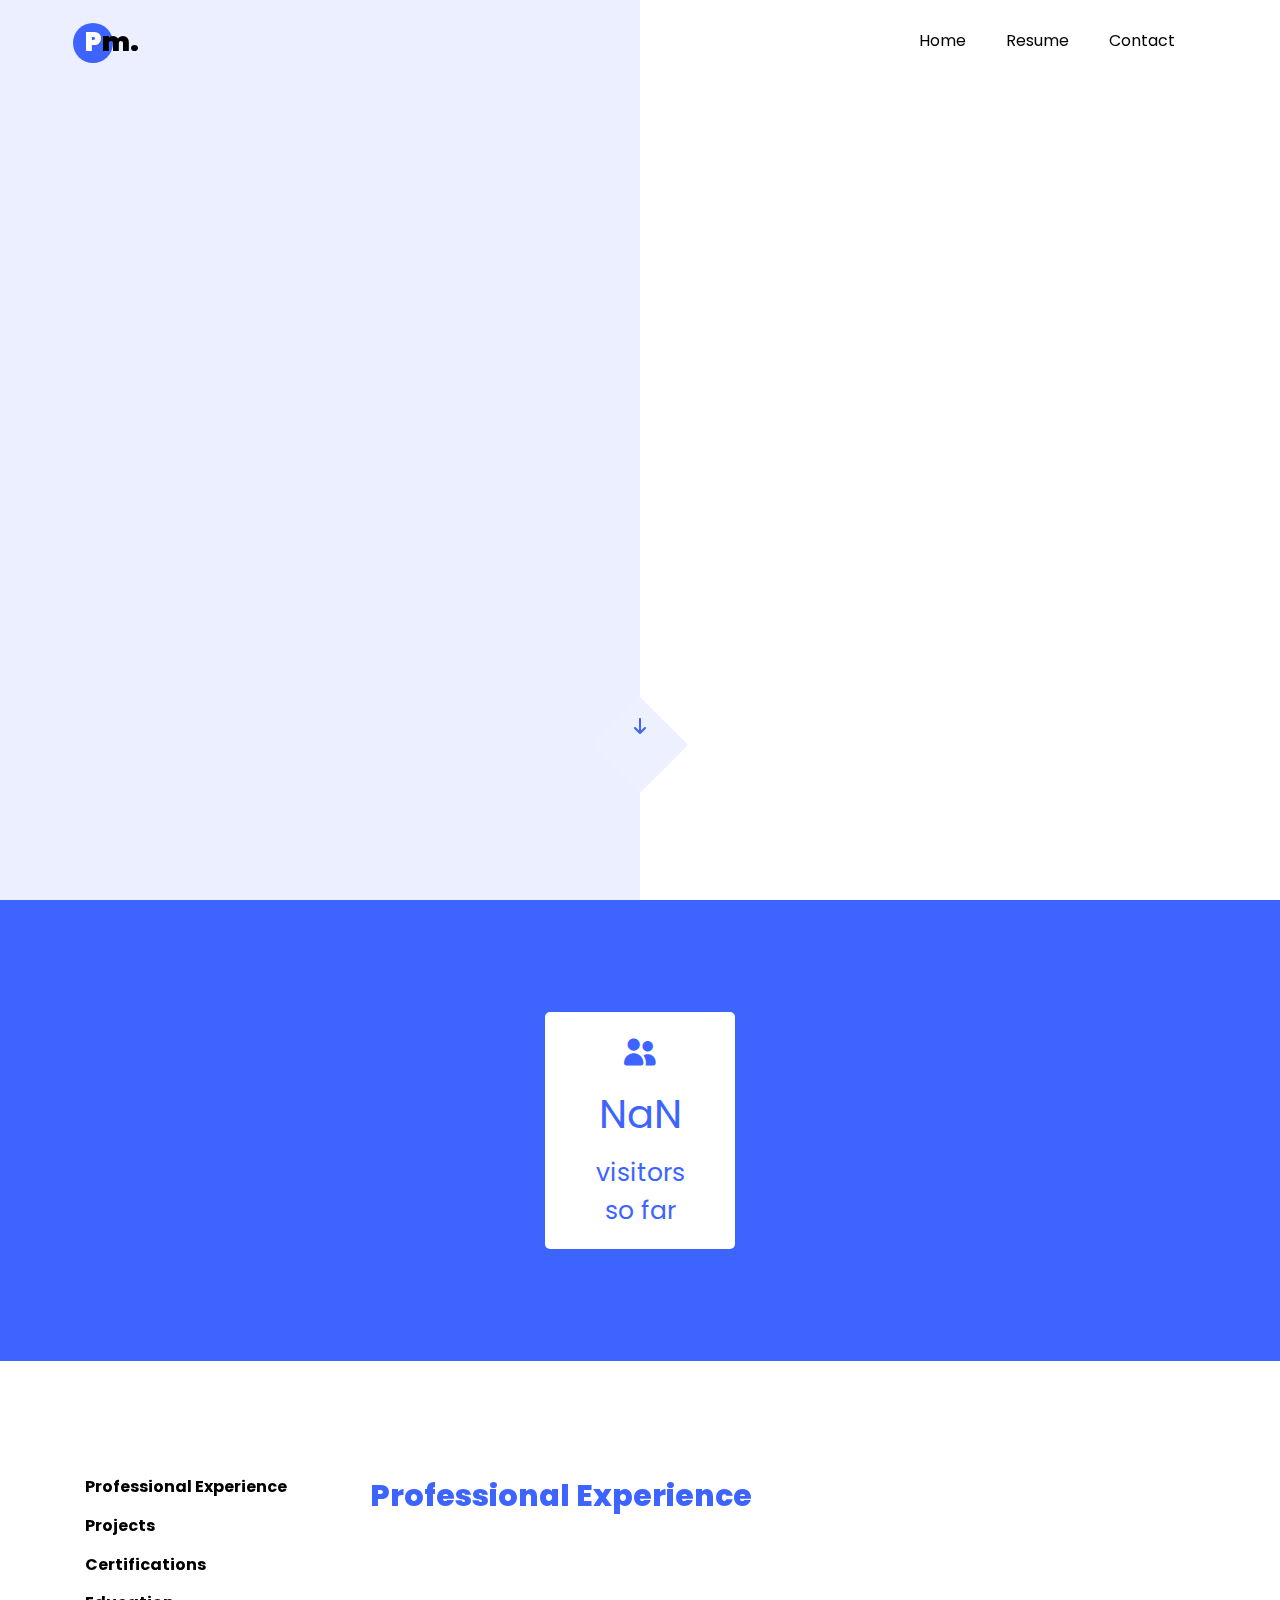
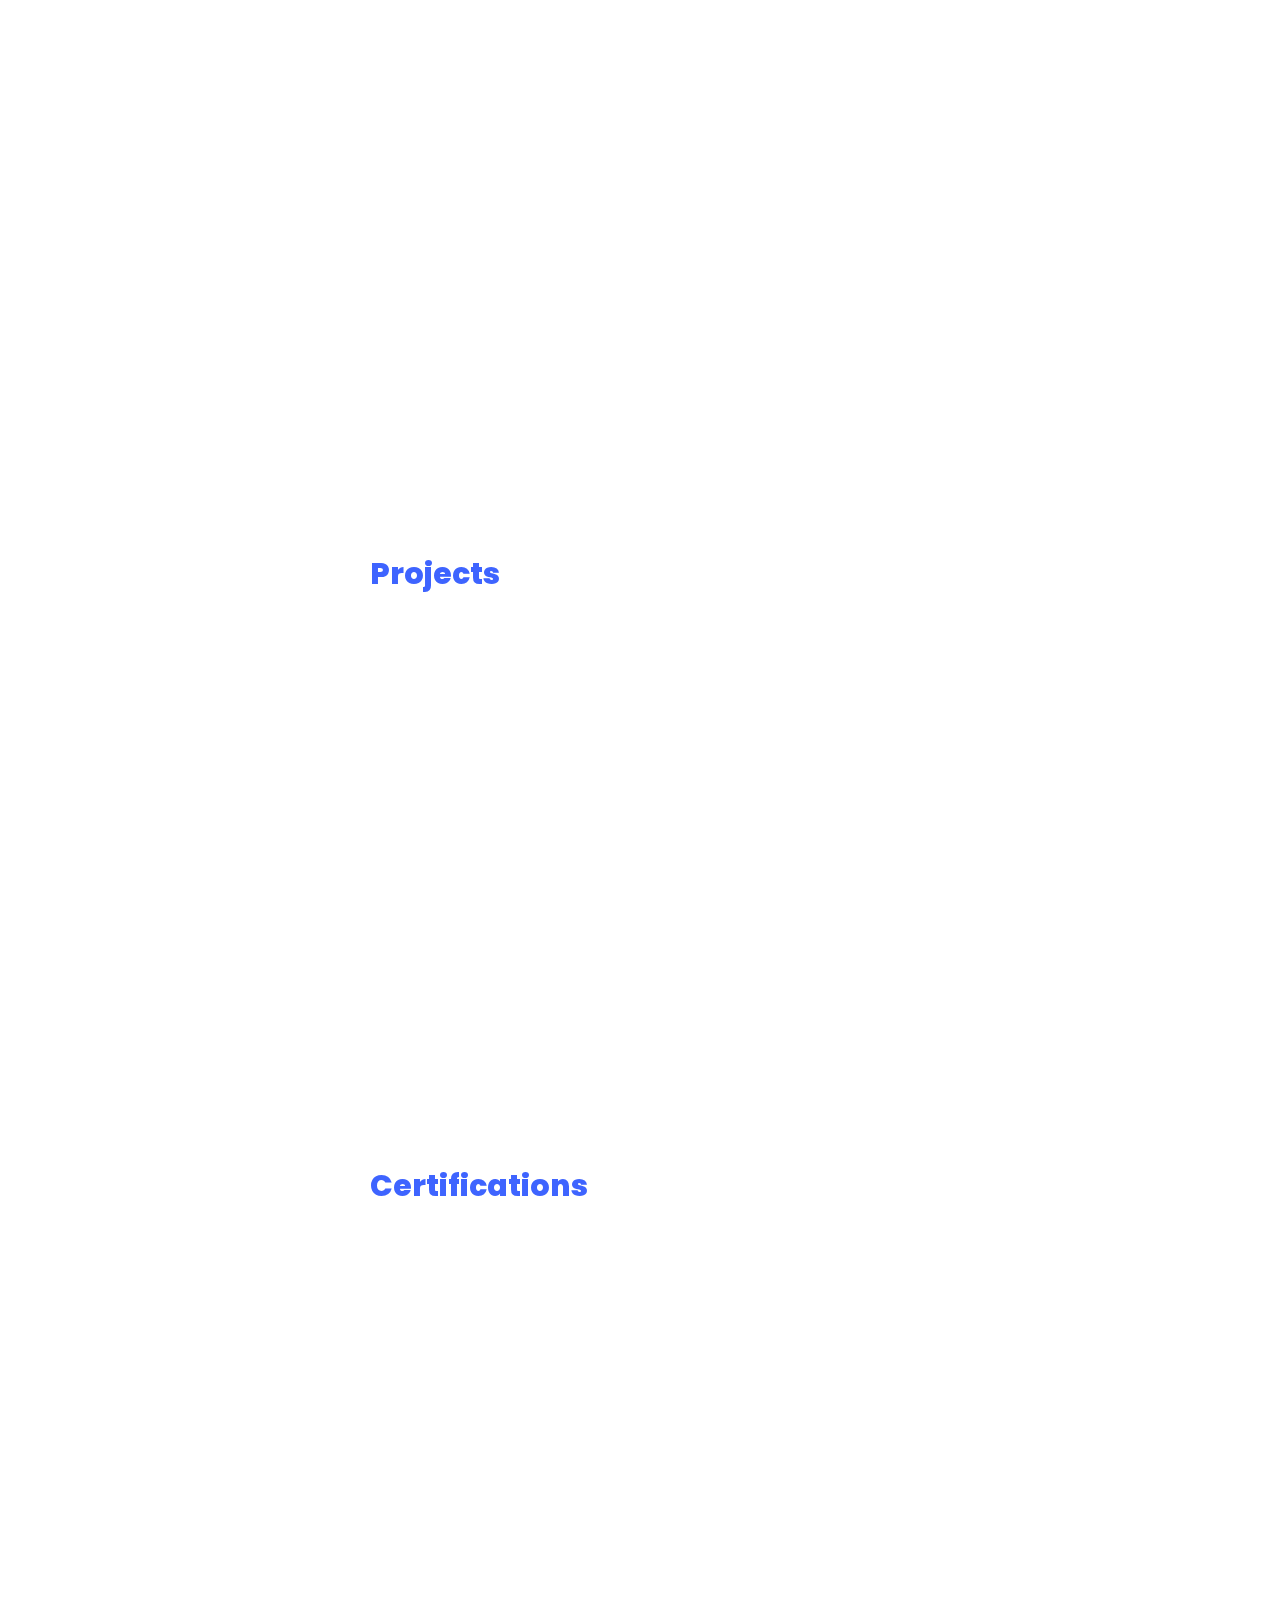
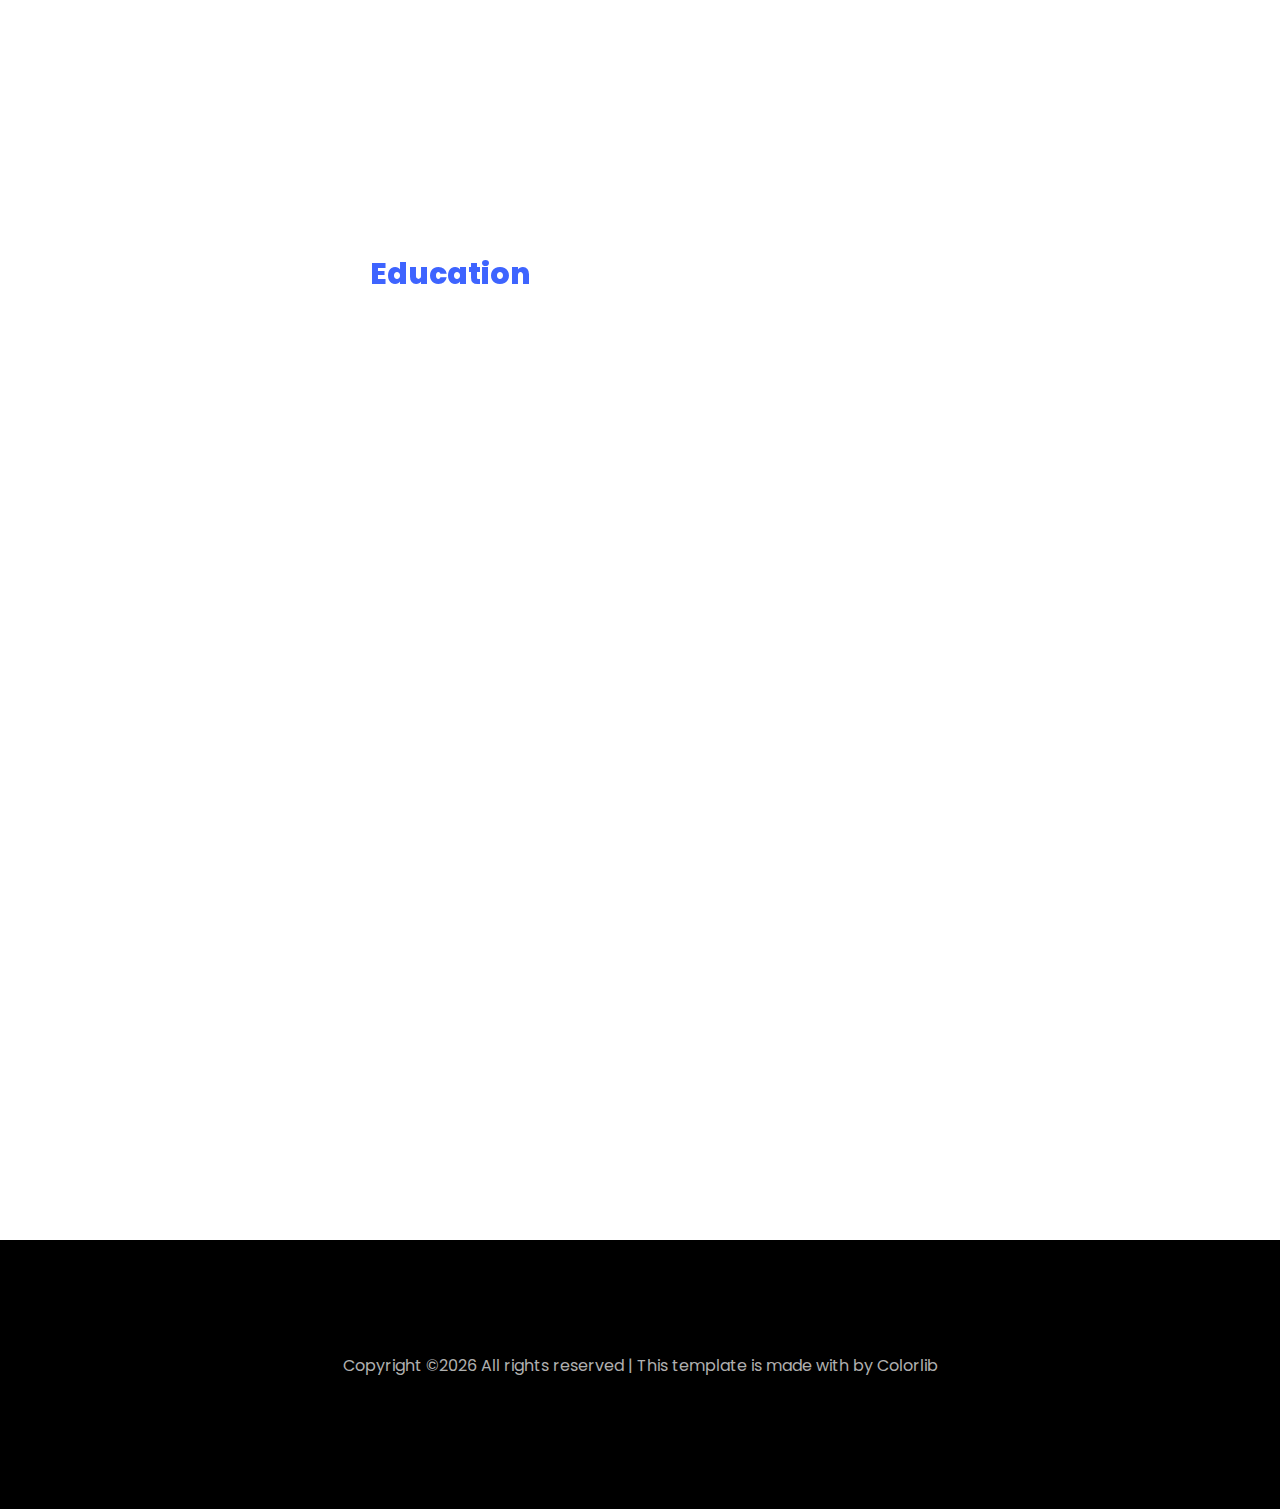
<file: index.html>
<!DOCTYPE html>
<html lang="en">
  <head>
    <title>Pm.</title>
    <meta charset="utf-8">
    <meta name="viewport" content="width=device-width, initial-scale=1, shrink-to-fit=no">
    
    <link href="https://fonts.googleapis.com/css?family=Poppins:100,200,300,400,500,600,700,800,900" rel="stylesheet">

    <link rel="stylesheet" href="css/open-iconic-bootstrap.min.css">
    <link rel="stylesheet" href="css/animate.css">
    
    <link rel="stylesheet" href="css/owl.carousel.min.css">
    <link rel="stylesheet" href="css/owl.theme.default.min.css">
    <link rel="stylesheet" href="css/magnific-popup.css">

    <link rel="stylesheet" href="css/aos.css">

    <link rel="stylesheet" href="css/style.css">
    <link rel="stylesheet" href="css/counter.css">

    <link href="fonts/fontawesome/css/fontawesome.min.css" rel="stylesheet" />
    <link href="fonts/fontawesome/css/regular.min.css" rel="stylesheet" />
    <link href="fonts/fontawesome/css/solid.min.css" rel="stylesheet" />
    <link href="fonts/fontawesome/css/brands.min.css" rel="stylesheet" />

    <link rel="icon" href="images/favicon.webp" type="image/x-icon">

  </head>
  <body data-spy="scroll" data-target=".site-navbar-target" data-offset="300">
	  
	  
    <nav class="navbar navbar-expand-lg navbar-dark ftco_navbar ftco-navbar-light site-navbar-target" id="ftco-navbar">
	    <div class="container">
	      <a class="navbar-brand" href="index.html"><span>P</span>m.</a>
	      <button class="navbar-toggler js-fh5co-nav-toggle fh5co-nav-toggle" type="button" data-toggle="collapse" data-target="#ftco-nav" aria-controls="ftco-nav" aria-expanded="false" aria-label="Toggle navigation">
	        <span class="oi oi-menu"></span> Menu
	      </button>

	      <div class="collapse navbar-collapse" id="ftco-nav">
	        <ul class="navbar-nav nav ml-auto">
	          <li class="nav-item"><a href="#home-section" class="nav-link"><span>Home</span></a></li>
	          <li class="nav-item"><a href="#resume-section" class="nav-link"><span>Resume</span></a></li>
	          <li class="nav-item"><a href="#contact-section" class="nav-link"><span>Contact</span></a></li>
	        </ul>
	      </div>
	    </div>
	  </nav>
	  <section class="hero-wrap js-fullheight">
      <div class="overlay"></div>
      <div class="container">
        <div class="row no-gutters slider-text js-fullheight justify-content-center align-items-center">
          <div class="col-lg-8 col-md-6 ftco-animate d-flex align-items-center">
          	<div class="text text-center">
          		<span class="subheading">Hey! I am</span>
		  				<h1>Pernelle Mensah</h1>
			  				<h2>I'm a 
								  <span
								     class="txt-rotate"
								     data-period="2000"
								     data-rotate='[ "Cybersecurity Researcher.", "Cloud Architect.", "Process Optimizer.", "Tech Problem Solver.", "Traveler." ]'></span>
								</h2>
							</div>
            </div>
          </div>
        </div>
      </div>
      <div class="mouse">
				<a href="#" class="mouse-icon">
					<div class="mouse-wheel"><span class="fa-solid fa-arrow-down"></span></div>
				</a>
			</div>
    </section>

    <section class="ftco-section ftco-counter">
    	<div class="container">
    		<div class="row">
    			<div class="col-sm-5 ">
    			</div>
    			<div class="col-sm-2 counter">
    				<h3><span class="fa-solid fa-user-group"></span></h3>
    				<h2 class="timer count-title count-number" data-to="" data-speed="1500"></h2>
    				<b><h2 class="count-text ">visitors so far</h2></b>
    			</div>
    			<div class="col-sm-5 ">
    			</div>
    		</div>
    	</div>
    </section>

    <section class="ftco-section ftco-no-pb goto-here" id="resume-section">

    	<div class="container">
    		<div class="row">
    			<div class="col-md-3">
				    <nav id="navi">
					    <ul>
					    	<li><a href="#page-1">Professional Experience</a></li>
					    	<li><a href="#page-2">Projects</a></li>
					      <li><a href="#page-3">Certifications</a></li>
					      <li><a href="#page-4">Education</a></li>
					    </ul>
					  </nav>
					</div>

					<div class="col-md-9">

						<div id="page-1" class= "page one">
					  	<h2 class="heading">Professional Experience</h2>
					    <div class="resume-wrap d-flex ftco-animate">
					    	<div class="icon d-flex align-items-center justify-content-center">
					    		<span class="fa-regular fa-building"></span>
					    	</div>
					    	<div class="text pl-3">
		    					<span class="date">2024 – Present</span>
		    					<h2>Cybersecurity consultant and Workflow automation specialist</h2>
		    					<span class="position">Freelance, New York</span>
		    					<p>
		    						<ul>
		    							<li>
		    								Cybersecurity Assessment
		    								<ul>
		    									<li>
		    										Conducted structured security assessments for SMBs in finance, healthcare and non-profit sectors
		    									</li>
		    									<li>
		    										Delivered actionable reports with prioritized improvements for access control, user awareness, and infrastructure hardening
		    									</li>
		    								</ul>
		    							</li>
		    							<li>
		    								Business Workflow Automation
		    								<ul>
		    									<li>
		    										Designed and implemented no-code/low-code workflow automations using Make.com, Zapier, and business-related tools to streamline CRM synchronizations, financial reporting and communication, reducing manual effo rt for clients by 30–50%
		    									</li>
		    								</ul>
		    							</li>
		    						</ul>
		    					</p>
		    				</div>
	    				</div>
	    				<div class="resume-wrap d-flex ftco-animate">
	    					<div class="icon d-flex align-items-center justify-content-center">
					    		<span class="fa-regular fa-building"></span>
					    	</div>
					    	<div class="text pl-3">
		    					<span class="date">2019-2024</span>
		    					<h2>Microservices cybersecurity research engineer</h2>
		    					<span class="position">Nokia Bell Labs, France</span>
		    					<p>
		    						<ul>
		    							<li>
		    								Contributed to a team of 5 researchers, to design a micro-services behavioral analysis solution to decrease detection time of anomalous behaviors and secure telecommunication infrastructures
		    								<ul>
		    									<li>
		    										Conducted technical analysis and identified requirements for 5G and 6G cloud-native platforms
		    									</li>
		    									<li>
		    										Designed and implemented detection metrics to identify micro-services anomalous behaviors
		    									</li>
		    									<li>Refactored existing vulnerability testing platform to adapt to proposed solution and validate results, leveraging existing testing resources and decreasing experimentation time</li>
		    								</ul>
		    							</li>
		    							<li>
		    								Administered and hardened lab testing platform using best practices (Linux)
		    							</li>
		    							<li>
		    								Presented to 15+ internal, academic and international events – Co-authored 4 patents
		    							</li>
		    						</ul>
		    					</p>
		    				</div>
	    				</div>
	    				<div class="resume-wrap d-flex ftco-animate">
	    					<div class="icon d-flex align-items-center justify-content-center">
					    		<span class="fa-regular fa-building"></span>
					    	</div>
					    	<div class="text pl-3">
		    					<span class="date">2015-2019</span>
		    					<h2>Cloud Cybersecurity research engineer / PhD candidate</h2>
		    					<span class="position">Nokia Bell Labs, France</span>
		    					<p>
		    						<ul>
		    							<li>
		    								Completed a Ph.D. thesis addressing risk assessment in Cloud infrastructures using attack graphs
		    								<ul>
		    									<li>
		    										Analyzed and synthesized 150+ security research articles to identify security gaps
		    									</li>
		    									<li>
		    										Designed, implemented and tested risks’ evaluation, prioritization and remediation in dynamic environment
		    									</li>
		    									<li>Integrated cloud vulnerabilities in attack graph modeling, increasing modeling accuracy</li>
		    								</ul>
		    							</li>
		    							<li>
		    								Planned and implemented a large scale reproducible Cloud platform of 1000+ virtual nodes using Puppet, Openstack and Onos controller to validate proposed security algorithms
		    							</li>
		    							<li>
		    								Administered and hardened lab testing platform using best practices (Linux)
		    							</li>
		    							<li>Published and presented results obtained from 4 years of research to 15+ internal, local and international events, including peer-reviewed conferences and workshops</li>
		    						</ul>
		    					</p>
		    					<p><a href="https://inria.hal.science/hal-01399251/">Dynamic Topology Extraction in Cloud Infrastructures</a></p>
		    					<p><a href="https://ieeexplore.ieee.org/abstract/document/8171337/">Connectivity graph reconstruction for networking cloud infrastructures</a></p>
		    					<p><a href="https://inria.hal.science/tel-02416305/">Generation and dynamic update of attack graphs in cloud providers infrastructures</a></p>
		    				</div>
	    				</div>
	    				<div class="resume-wrap d-flex ftco-animate">
	    					<div class="icon d-flex align-items-center justify-content-center">
					    		<span class="fa-regular fa-building"></span>
					    	</div>
					    	<div class="text pl-3">
		    					<span class="date">2015</span>
		    					<h2>Cybersecurity research engineer (internship)</h2>
		    					<span class="position">Nara Institute of Science and Technology (NAIST), Japan</span>
		    					<p>Investigated HTTPS phishing risks across 1,000+ SSL certificates – Developed a browser plugin using machine learning to detect spoofed visual patterns and improve user protection</p>
		    					<p>
		    						<ul>
		    							<li>Extracted and analyzed data from 100+ web servers and 1000+ certificates</li>
		    							<li>Identified security gap due to parameters similarities between legitimate and malicious websites</li>
		    							<li>Designed a machine-learning system based on visual perception parameters to address former gap for legitimate websites exploited by phishing actors</li>
		    							<li>Improved users protection by programming and integrating solution in a browser plugin</li>
		    							<li>Published results obtained to an international workshop: 
		    								<br/>
		    								<a href="https://hal.science/hal-01453228v1/file/mensah_badgers15_authorcr.pdf">AJNA: anti-phishing JS-based visual analysis, to mitigate users’ excessive trust in SSL/TLS</a></li>
		    						</ul>
		    					</p>
		    				</div>
	    				</div>
					  </div>

					  <div id="page-2" class= "page two">
					    <h2 class="heading">Projects</h2>
					    <div class="resume-wrap d-flex ftco-animate">
					    	<div class="icon d-flex align-items-center justify-content-center">
					    		<span class="fa-solid fa-wrench"></span>
					    	</div>
					    	<div class="text pl-3">
		    					<h2>AWS Serverless CI/CD Website (Front end & Back End)</h2>
		    					<p>
		    						<ul>
		    							<li>
		    								Designed and deployed a serverless web application showcasing a live, dynamic résumé using AWS services including S3, CloudFront, Route 53, and Lambda
											</li>
											<li>
												Implemented a CI/CD pipeline using GitHub Actions to automatically test and deploy infrastructure updates defined in Terraform
											</li>
											<li>
												Integrated a DynamoDB backend and API Gateway for visitor count tracking, secured with IAM policies and AWS Cognito
											</li>
											<li>
												Used CloudFormation and Terraform for Infrastructure as Code, ensuring reproducibility and version-controlled deployments
											</li>
											<li>
												Enforced security best practices with HTTPS via AWS Certificate Manager, least-privilege IAM roles, and automated vulnerability scanning.
											</li>
											<li>
												Added a custom domain and CDN caching with CloudFront for global availability and performance optimization
											</li>
		    						</ul>
		    					</p>
	    					</div>
	    				</div>
					  </div>

					  <div id="page-3" class= "page three">
					    <h2 class="heading">Certifications</h2>
					    <div class="resume-wrap d-flex ftco-animate">
	    					<div class="icon d-flex align-items-center justify-content-center">
					    		<span class="fa-regular fa-file"></span>
					    	</div>
					    	<div class="text pl-3">
		    					<h2>Cloud Solutions Architect Certificate</h2>
		    					<span class="position">AWS</span>
		    					<p><a href="https://www.credly.com/badges/2dbbcf25-b1a3-4e18-b164-69892867ad91/public_url">See online.</a></p>
		    				</div>
	    				</div>
	    				<div class="resume-wrap d-flex ftco-animate">
	    					<div class="icon d-flex align-items-center justify-content-center">
					    		<span class="fa-regular fa-file"></span>
					    	</div>
					    	<div class="text pl-3">
		    					<h2>Cloud Practitioner Certificate</h2>
		    					<span class="position">AWS</span>
		    					<p><a href="https://www.credly.com/badges/063b00c6-77d1-4d0a-95cb-e6b0f9122c43/public_url">See online.</a></p>
		    				</div>
	    				</div>
					    <div class="resume-wrap d-flex ftco-animate">
					    	<div class="icon d-flex align-items-center justify-content-center">
					    		<span class="fa-regular fa-file"></span>
					    	</div>
					    	<div class="text pl-3">
		    					<h2>CISSP</h2>
		    					<span class="position">ISC2</span>
		    					<p>Certified Information Systems Security Professional Certificate.</p>
		    					<p><a href="https://www.credly.com/badges/290a16aa-bafe-4695-b04f-a8c3044bed9f/public_url">See online.</a></p>
	    					</div>
	    				</div>
	    				
	    				

					  </div>

					  <div id="page-4" class= "page four">
					  	<h2 class="heading">Education</h2>
					  	<div class="resume-wrap d-flex ftco-animate">
	    					<div class="icon d-flex align-items-center justify-content-center">
					    		<span class="fa-solid fa-graduation-cap"></span>
					    	</div>
					    	<div class="text pl-3">
		    					<span class="date">2015-2019</span>
		    					<h2>Ph.D. in Cybersecurity – Cloud Attack Graph Modeling</h2>
		    					<span class="position">Nokia, France and CentraleSupelec, France</span>
		    					<p>Thesis: <a href="https://theses.hal.science/tel-02416305">Generation and Dynamic Update of Attack Graphs in Cloud Providers Infrastructures</a></p>
		    				</div>
	    				</div>
					    <div class="resume-wrap d-flex ftco-animate">
					    	<div class="icon d-flex align-items-center justify-content-center">
					    		<span class="fa-solid fa-graduation-cap"></span>
					    	</div>
					    	<div class="text pl-3">
		    					<span class="date">2012-2015</span>
		    					<h2>Master in Computer Science</h2>
		    					<span class="position">Telecom SudParis, France</span>
		    					<p>Specialization in systems and network security.</p>
	    					</div>
	    				</div>
					  </div>

					  

					</div>
			  </div>
    	</div>
    </section>

    <section class="ftco-section contact-section ftco-no-pb" id="contact-section">
      <div class="container">
      	<div class="row justify-content-center mb-5 pb-3">
          <div class="col-md-7 heading-section text-center ftco-animate">
            <h1 class="big big-2">Contact</h1>
            <h2 class="mb-4">Contact Me</h2>
            <p></p>
          </div>
        </div>

        <div class="row justify-content-center contact-info mb-5">
          <div class="col-md-6 col-lg-3 d-flex ftco-animate">
          	<div class="align-self-stretch box text-center p-4 shadow">
          		<div class="icon d-flex align-items-center justify-content-center">
          			<span class="fa-brands fa-linkedin"></span>
          		</div>
          		<div>
	          		<a href="https://www.linkedin.com/in/pernelle-mensah-916659161/"><h3 class="mb-4">LinkedIn</h3></a>
		          </div>
	          </div>
          </div>

      </div>
    </section>
		

    <footer class="ftco-footer ftco-section">
        <div class="row">
          <div class="col-md-12 text-center">

            <p><!-- Link back to Colorlib can't be removed. Template is licensed under CC BY 3.0. -->
  
  Copyright &copy;<script>document.write(new Date().getFullYear());</script> All rights reserved | This template is made with <i class="icon-heart color-danger" aria-hidden="true"></i> by <a href="https://colorlib.com" target="_blank">Colorlib</a>
  <!-- Link back to Colorlib can't be removed. Template is licensed under CC BY 3.0. --></p>
          </div>
        </div>
      </div>
    </footer>
    
  

  <!-- loader -->
  <div id="ftco-loader" class="show fullscreen"><svg class="circular" width="48px" height="48px"><circle class="path-bg" cx="24" cy="24" r="22" fill="none" stroke-width="4" stroke="#eeeeee"/><circle class="path" cx="24" cy="24" r="22" fill="none" stroke-width="4" stroke-miterlimit="10" stroke="#F96D00"/></svg></div>


  <script src="js/jquery.min.js"></script>
  <script src="js/jquery-migrate-3.0.1.min.js"></script>
  <script src="js/popper.min.js"></script>
  <script src="js/bootstrap.min.js"></script>
  <script src="js/jquery.easing.1.3.js"></script>
  <script src="js/jquery.waypoints.min.js"></script>
  <script src="js/jquery.stellar.min.js"></script>
  <script src="js/owl.carousel.min.js"></script>
  <script src="js/jquery.magnific-popup.min.js"></script>
  <script src="js/aos.js"></script>
  <script src="js/jquery.animateNumber.min.js"></script>
  <script src="js/scrollax.min.js"></script>
  
  <script src="js/main.js"></script>
  <script src="js/counter.js"></script>
    
  </body>
</html>
</file>
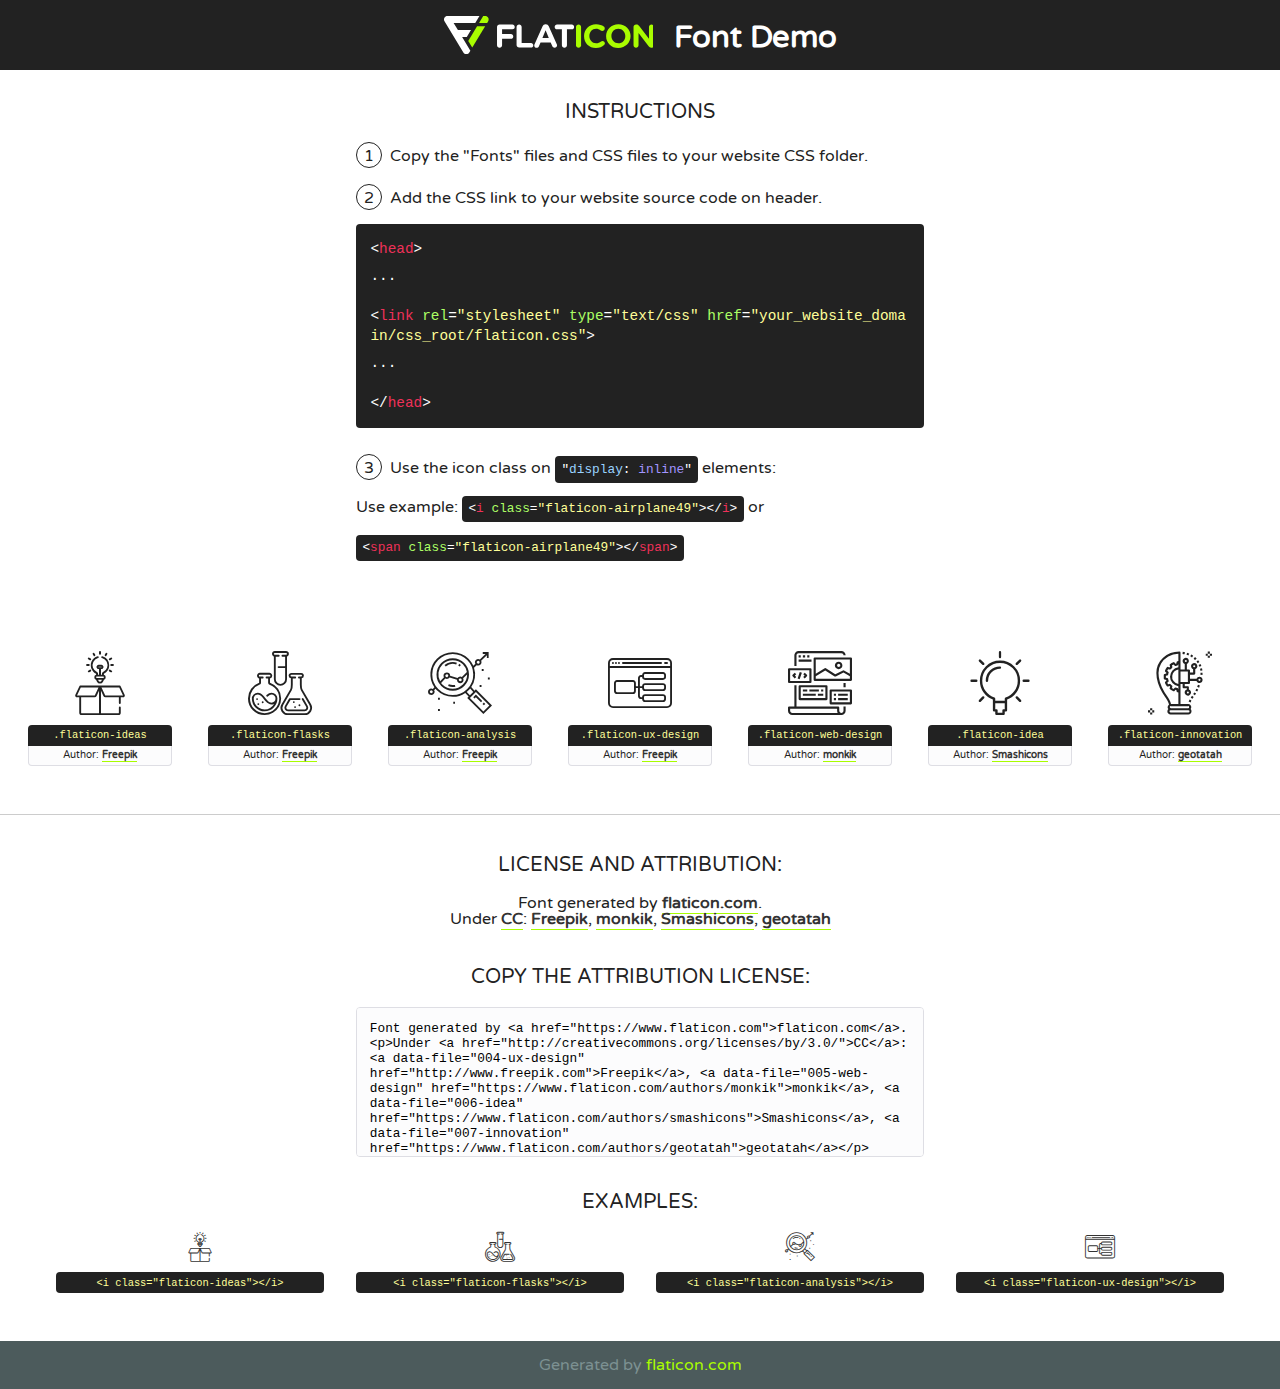
<file: fonts/flaticon/font/flaticon.html>
<!DOCTYPE html>
<!--
  Flaticon icon font: Flaticon
  Creation date: 20/03/2019 02:18
-->
<html>
<!DOCTYPE html>
<html>

<head>
    <title>Flaticon WebFont</title>
    <link href="http://fonts.googleapis.com/css?family=Varela+Round" rel="stylesheet" type="text/css" />
    <link rel="stylesheet" type="text/css" href="flaticon.css">
    <meta charset="UTF-8">
    <style>
    html, body, div, span, applet, object, iframe,
    h1, h2, h3, h4, h5, h6, p, blockquote, pre,
    a, abbr, acronym, address, big, cite, code,
    del, dfn, em, img, ins, kbd, q, s, samp,
    small, strike, strong, sub, sup, tt, var,
    b, u, i, center,
    dl, dt, dd, ol, ul, li,
    fieldset, form, label, legend,
    table, caption, tbody, tfoot, thead, tr, th, td,
    article, aside, canvas, details, embed, 
    figure, figcaption, footer, header, hgroup, 
    menu, nav, output, ruby, section, summary,
    time, mark, audio, video {
        margin: 0;
        padding: 0;
        border: 0;
        font-size: 100%;
        font: inherit;
        vertical-align: baseline;
    }
    /* HTML5 display-role reset for older browsers */
    article, aside, details, figcaption, figure, 
    footer, header, hgroup, menu, nav, section {
        display: block;
    }
    body {
        line-height: 1;
    }
    ol, ul {
        list-style: none;
    }
    blockquote, q {
        quotes: none;
    }
    blockquote:before, blockquote:after,
    q:before, q:after {
        content: '';
        content: none;
    }
    table {
        border-collapse: collapse;
        border-spacing: 0;
    }
    body {
        font-family: 'Varela Round', Helvetica, Arial, sans-serif;
        font-size: 16px;
        color: #222;
    }
    a {
        color: #333;
        border-bottom: 1px solid #a9fd00;
        font-weight: bold;
        text-decoration: none;
    }
    * {
        -moz-box-sizing: border-box;
        -webkit-box-sizing: border-box;
        box-sizing: border-box;
        margin: 0;
        padding: 0;
    }
    [class^="flaticon-"]:before, [class*=" flaticon-"]:before, [class^="flaticon-"]:after, [class*=" flaticon-"]:after {
        font-family: Flaticon;
        font-size: 30px;
        font-style: normal;
        margin-left: 20px;
        color: #333;
    }
    .wrapper {
        max-width: 600px;
        margin: auto;
        padding: 0 1em;
    }
    .title {
        font-size: 1.25em;
        text-align: center;
        margin-bottom: 1em;
        text-transform: uppercase;
    }
    header {
        text-align: center;
        background-color: #222;
        color: #fff;
        padding: 1em;
    }
    header .logo {
        width: 210px;
        height: 38px;
        display: inline-block;
        vertical-align: middle;
        margin-right: 1em;
        border: none;
    }
    header strong {
        font-size: 1.95em;
        font-weight: bold;
        vertical-align: middle;
        margin-top: 5px;
        display: inline-block;
    }
    .demo {
        margin: 2em auto;
        line-height: 1.25em;
    }
    .demo ul li {
        margin-bottom: 1em;
    }
    .demo ul li .num {
        color: #222;
        border-radius: 20px;
        display: inline-block;
        width: 26px;
        padding: 3px;
        height: 26px;
        text-align: center;
        margin-right: 0.5em;
        border: 1px solid #222;
    }
    .demo ul li code {
        background-color: #222;
        border-radius: 4px;
        padding: 0.25em 0.5em;
        display: inline-block;
        color: #fff;
        font-family: Consolas,Monaco,Lucida Console,Liberation Mono,DejaVu Sans Mono,Bitstream Vera Sans Mono,Courier New, monospace;
        font-weight: lighter;
        margin-top: 1em;
        font-size: 0.8em;
        word-break: break-all;
    }
    .demo ul li code.big {
        padding: 1em;
        font-size: 0.9em;
    }
    .demo ul li code .red {
        color: #EF3159;
    }
    .demo ul li code .green {
        color: #ACFF65;
    }
    .demo ul li code .yellow {
        color: #FFFF99;
    }
    .demo ul li code .blue {
        color: #99D3FF;
    }
    .demo ul li code .purple {
        color: #A295FF;
    }
    .demo ul li code .dots {
        margin-top: 0.5em;
        display: block;
    }
    #glyphs {
        border-bottom: 1px solid #ccc;
        padding: 2em 0;
        text-align: center;
    }
    .glyph {
        display: inline-block;
        width: 9em;
        margin: 1em;
        text-align: center;
        vertical-align: top;
        background: #FFF;
    }
    .glyph .glyph-icon {
        padding: 10px;
        display: block;
        font-family:"Flaticon";
        font-size: 64px;
        line-height: 1;
    }
    .glyph .glyph-icon:before {
        font-size: 64px;
        color: #222;
        margin-left: 0;
    }
    .class-name {
        font-size: 0.65em;
        background-color: #222;
        color: #fff;
        border-radius: 4px 4px 0 0;
        padding: 0.5em;
        color: #FFFF99;
        font-family: Consolas,Monaco,Lucida Console,Liberation Mono,DejaVu Sans Mono,Bitstream Vera Sans Mono,Courier New, monospace;
    }
    .author-name {
        font-size: 0.6em;
        background-color: #fcfcfd;
        border: 1px solid #DEDEE4;
        border-top: 0;
        border-radius: 0 0 4px 4px;
        padding: 0.5em;
    }
    .class-name:last-child {
        font-size: 10px;
        color:#888;
    }
    .class-name:last-child a {
        font-size: 10px;
        color:#555;
    }
    .class-name:last-child a:hover {
        color:#a9fd00;
    }
    .glyph > input {
        display: block;
        width: 100px;
        margin: 5px auto;
        text-align: center;
        font-size: 12px;
        cursor: text;
    }
    .glyph > input.icon-input {
        font-family:"Flaticon";
        font-size: 16px;
        margin-bottom: 10px;
    }
    .attribution .title {
        margin-top: 2em;
    }
    .attribution textarea {
        background-color: #fcfcfd;
        padding: 1em;
        border: none;
        box-shadow: none;
        border: 1px solid #DEDEE4;
        border-radius: 4px;
        resize: none;
        width: 100%;
        height: 150px;
        font-size: 0.8em;
        font-family: Consolas,Monaco,Lucida Console,Liberation Mono,DejaVu Sans Mono,Bitstream Vera Sans Mono,Courier New, monospace;
        -webkit-appearance: none;
    }
    .iconsuse {
        margin: 2em auto;
        text-align: center;
        max-width: 1200px;
    }
    .iconsuse:after {
        content: '';
        display: table;
        clear: both;
    }
    .iconsuse .image {
        float: left;
        width: 25%;
        padding: 0 1em;
    }
    .iconsuse .image p {
        margin-bottom: 1em;
    }
    .iconsuse .image span {
        display: block;
        font-size: 0.65em;
        background-color: #222;
        color: #fff;
        border-radius: 4px;
        padding: 0.5em;
        color: #FFFF99;
        margin-top: 1em;
        font-family: Consolas,Monaco,Lucida Console,Liberation Mono,DejaVu Sans Mono,Bitstream Vera Sans Mono,Courier New, monospace;
    }
    #footer {
        text-align: center;
        background-color: #4C5B5C;
        color: #7c9192;
        padding: 1em;
    }
    #footer a {
        border: none;
        color: #a9fd00;
        font-weight: normal;
    }
    @media (max-width: 960px) {
        .iconsuse .image {
            width: 50%;
        }
    }
    @media (max-width: 560px) {
        .iconsuse .image {
            width: 100%;
        }
    }
    </style>
</head>

<body class="characters-off">

    <header>
        <a href="https://www.flaticon.com" target="_blank" class="logo">
            <svg version="1.1" xmlns="http://www.w3.org/2000/svg" xmlns:xlink="http://www.w3.org/1999/xlink" xmlns:a="http://ns.adobe.com/AdobeSVGViewerExtensions/3.0/" viewBox="0 0 560.875 102.036" enable-background="new 0 0 560.875 102.036" xml:space="preserve">
                <defs>
                </defs>
                <g>
                    <g class="letters">
                        <path fill="#ffffff" d="M141.596,29.675c0-3.777,2.985-6.767,6.764-6.767h34.438c3.426,0,6.15,2.728,6.15,6.15
                        c0,3.43-2.724,6.149-6.15,6.149h-27.674v13.091h23.719c3.429,0,6.151,2.724,6.151,6.15c0,3.43-2.723,6.149-6.151,6.149h-23.719
                        v17.574c0,3.773-2.986,6.761-6.764,6.761c-3.779,0-6.764-2.989-6.764-6.761V29.675z"></path>
                        <path fill="#ffffff" d="M193.844,29.149c0-3.781,2.985-6.767,6.764-6.767c3.776,0,6.763,2.985,6.763,6.767v42.957h25.039
                        c3.426,0,6.149,2.726,6.149,6.153c0,3.425-2.723,6.15-6.149,6.15h-31.802c-3.779,0-6.764-2.986-6.764-6.768V29.149z"></path>
                        <path fill="#ffffff" d="M241.891,75.71l21.438-48.407c1.492-3.341,4.215-5.357,7.906-5.357h0.792
                        c3.686,0,6.323,2.017,7.815,5.357l21.439,48.407c0.436,0.967,0.701,1.845,0.701,2.723c0,3.602-2.809,6.501-6.414,6.501
                        c-3.161,0-5.269-1.845-6.499-4.655l-4.132-9.661h-27.059l-4.301,10.102c-1.144,2.631-3.426,4.214-6.237,4.214
                        c-3.517,0-6.24-2.81-6.24-6.325C241.1,77.64,241.451,76.677,241.891,75.71z M279.932,58.666l-8.521-20.297l-8.526,20.297H279.932
                        z"></path>
                        <path fill="#ffffff" d="M314.864,35.387H301.86c-3.429,0-6.239-2.813-6.239-6.238c0-3.429,2.811-6.24,6.239-6.24h39.533
                        c3.426,0,6.237,2.811,6.237,6.24c0,3.425-2.811,6.238-6.237,6.238h-13.001v42.785c0,3.773-2.99,6.761-6.764,6.761
                        c-3.779,0-6.764-2.989-6.764-6.761V35.387z"></path>
                        <path fill="#A9FD00" d="M352.615,29.149c0-3.781,2.985-6.767,6.767-6.767c3.774,0,6.761,2.985,6.761,6.767v49.024
                        c0,3.773-2.987,6.761-6.761,6.761c-3.781,0-6.767-2.989-6.767-6.761V29.149z"></path>
                        <path fill="#A9FD00" d="M374.132,53.836v-0.179c0-17.481,13.178-31.801,32.065-31.801c9.22,0,15.459,2.458,20.557,6.238
                        c1.402,1.054,2.637,2.985,2.637,5.357c0,3.692-2.985,6.59-6.681,6.59c-1.845,0-3.071-0.702-4.044-1.319
                        c-3.776-2.813-7.729-4.393-12.562-4.393c-10.364,0-17.831,8.611-17.831,19.154v0.173c0,10.542,7.291,19.329,17.831,19.329
                        c5.715,0,9.492-1.756,13.359-4.834c1.049-0.874,2.458-1.491,4.039-1.491c3.429,0,6.325,2.813,6.325,6.236
                        c0,2.106-1.056,3.78-2.282,4.834c-5.539,4.834-12.036,7.733-21.878,7.733C387.572,85.464,374.132,71.493,374.132,53.836z"></path>
                        <path fill="#A9FD00" d="M433.009,53.836v-0.179c0-17.481,13.79-31.801,32.766-31.801c18.981,0,32.592,14.143,32.592,31.628v0.173
                        c0,17.483-13.785,31.807-32.769,31.807C446.625,85.464,433.009,71.32,433.009,53.836z M484.224,53.836v-0.179
                        c0-10.539-7.725-19.326-18.626-19.326c-10.893,0-18.449,8.611-18.449,19.154v0.173c0,10.542,7.73,19.329,18.626,19.329
                        C476.676,72.986,484.224,64.378,484.224,53.836z"></path>
                        <path fill="#A9FD00" d="M506.233,29.321c0-3.774,2.99-6.763,6.767-6.763h1.401c3.252,0,5.183,1.583,7.029,3.953l26.093,34.265
                        V29.059c0-3.692,2.99-6.677,6.681-6.677c3.683,0,6.671,2.985,6.671,6.677v48.934c0,3.78-2.987,6.765-6.764,6.765h-0.436
                        c-3.257,0-5.188-1.581-7.034-3.953l-27.056-35.492v32.944c0,3.687-2.985,6.676-6.678,6.676c-3.683,0-6.673-2.989-6.673-6.676
                        V29.321z"></path>
                    </g>
                    <g class="insignia">
                        <path fill="#ffffff" d="M48.372,56.137h12.517l11.156-18.537H37.186L25.688,18.539h57.825L94.668,0H9.271
                        C5.925,0,2.842,1.801,1.198,4.716c-1.644,2.907-1.593,6.482,0.134,9.343l50.38,83.501c1.678,2.781,4.689,4.476,7.938,4.476
                        c3.246,0,6.257-1.695,7.935-4.476l2.898-4.804L48.372,56.137z"></path>
                        <g class="i">
                            <path fill="#A9FD00" d="M93.575,18.539h0.031v0.004l21.652,0.004l2.705-4.488c1.727-2.861,1.778-6.436,0.133-9.343
                            C116.454,1.801,113.371,0,110.026,0h-5.294L93.575,18.539z"></path>
                            <polygon fill="#A9FD00" points="88.291,27.356 64.725,66.486 75.519,84.404 109.942,27.356"></polygon>
                        </g>
                    </g>
                </g>
            </svg>
        </a>
        <strong>Font Demo</strong>
    </header>


    <section class="demo wrapper">

        <p class="title">Instructions</p>

        <ul>
            <li>
                <span class="num">1</span>Copy the "Fonts" files and CSS files to your website CSS folder.
            </li>
            <li>
                <span class="num">2</span>Add the CSS link to your website source code on header.
                <code class="big">
                    &lt;<span class="red">head</span>&gt;
                    <br/><span class="dots">...</span>
                    <br/>&lt;<span class="red">link</span> <span class="green">rel</span>=<span class="yellow">"stylesheet"</span> <span class="green">type</span>=<span class="yellow">"text/css"</span> <span class="green">href</span>=<span class="yellow">"your_website_domain/css_root/flaticon.css"</span>&gt;
                    <br/><span class="dots">...</span>
                    <br/>&lt;/<span class="red">head</span>&gt;
                </code>
            </li>

            <li>
                <p>
                    <span class="num">3</span>Use the icon class on <code>"<span class="blue">display</span>:<span class="purple"> inline</span>"</code> elements:
                    <br />
                    Use example: <code>&lt;<span class="red">i</span> <span class="green">class</span>=<span class="yellow">&quot;flaticon-airplane49&quot;</span>&gt;&lt;/<span class="red">i</span>&gt;</code> or <code>&lt;<span class="red">span</span> <span class="green">class</span>=<span class="yellow">&quot;flaticon-airplane49&quot;</span>&gt;&lt;/<span class="red">span</span>&gt;</code>
            </li>
        </ul>

    </section>




   <section id="glyphs">          
    
      
        <div class="glyph"><div class="glyph-icon flaticon-ideas"></div>
            <div class="class-name">.flaticon-ideas</div>
            <div class="author-name">Author: <a data-file="001-ideas" href="http://www.freepik.com">Freepik</a> </div> 
        </div>        
        
        <div class="glyph"><div class="glyph-icon flaticon-flasks"></div>
            <div class="class-name">.flaticon-flasks</div>
            <div class="author-name">Author: <a data-file="002-flasks" href="http://www.freepik.com">Freepik</a> </div> 
        </div>        
        
        <div class="glyph"><div class="glyph-icon flaticon-analysis"></div>
            <div class="class-name">.flaticon-analysis</div>
            <div class="author-name">Author: <a data-file="003-analysis" href="http://www.freepik.com">Freepik</a> </div> 
        </div>        
        
        <div class="glyph"><div class="glyph-icon flaticon-ux-design"></div>
            <div class="class-name">.flaticon-ux-design</div>
            <div class="author-name">Author: <a data-file="004-ux-design" href="http://www.freepik.com">Freepik</a> </div> 
        </div>        
        
        <div class="glyph"><div class="glyph-icon flaticon-web-design"></div>
            <div class="class-name">.flaticon-web-design</div>
            <div class="author-name">Author: <a data-file="005-web-design" href="https://www.flaticon.com/authors/monkik">monkik</a> </div> 
        </div>        
        
        <div class="glyph"><div class="glyph-icon flaticon-idea"></div>
            <div class="class-name">.flaticon-idea</div>
            <div class="author-name">Author: <a data-file="006-idea" href="https://www.flaticon.com/authors/smashicons">Smashicons</a> </div> 
        </div>        
        
        <div class="glyph"><div class="glyph-icon flaticon-innovation"></div>
            <div class="class-name">.flaticon-innovation</div>
            <div class="author-name">Author: <a data-file="007-innovation" href="https://www.flaticon.com/authors/geotatah">geotatah</a> </div> 
        </div>        
        

    </section>



    <section class="attribution wrapper"   style="text-align:center;">

      <div class="title">License and attribution:</div><div class="attrDiv">Font generated by <a href="https://www.flaticon.com">flaticon.com</a>. <div><p>Under <a href="http://creativecommons.org/licenses/by/3.0/">CC</a>: <a data-file="004-ux-design" href="http://www.freepik.com">Freepik</a>, <a data-file="005-web-design" href="https://www.flaticon.com/authors/monkik">monkik</a>, <a data-file="006-idea" href="https://www.flaticon.com/authors/smashicons">Smashicons</a>, <a data-file="007-innovation" href="https://www.flaticon.com/authors/geotatah">geotatah</a></p>  </div>
      </div>
      <div class="title">Copy the Attribution License:</div>

    <textarea onclick="this.focus();this.select();">Font generated by &lt;a href=&quot;https://www.flaticon.com&quot;&gt;flaticon.com&lt;/a&gt;. <p>Under <a href="http://creativecommons.org/licenses/by/3.0/">CC</a>: <a data-file="004-ux-design" href="http://www.freepik.com">Freepik</a>, <a data-file="005-web-design" href="https://www.flaticon.com/authors/monkik">monkik</a>, <a data-file="006-idea" href="https://www.flaticon.com/authors/smashicons">Smashicons</a>, <a data-file="007-innovation" href="https://www.flaticon.com/authors/geotatah">geotatah</a></p>  
     </textarea>

    </section>

    <section class="iconsuse">

          <div class="title">Examples:</div>            
             
            <div class="image">
                <p>
                    <i class="glyph-icon flaticon-ideas"></i> 
                    <span>&lt;i class=&quot;flaticon-ideas&quot;&gt;&lt;/i&gt;</span>
                </p>
            </div>
            
            <div class="image">
                <p>
                    <i class="glyph-icon flaticon-flasks"></i> 
                    <span>&lt;i class=&quot;flaticon-flasks&quot;&gt;&lt;/i&gt;</span>
                </p>
            </div>
            
            <div class="image">
                <p>
                    <i class="glyph-icon flaticon-analysis"></i> 
                    <span>&lt;i class=&quot;flaticon-analysis&quot;&gt;&lt;/i&gt;</span>
                </p>
            </div>
            
            <div class="image">
                <p>
                    <i class="glyph-icon flaticon-ux-design"></i> 
                    <span>&lt;i class=&quot;flaticon-ux-design&quot;&gt;&lt;/i&gt;</span>
                </p>
            </div>
                       
        </div>
                            
    </section>

<div id="footer">
    <div>Generated by <a href="https://www.flaticon.com">flaticon.com</a>
    </div>
</div>



</body>
</html>
</file>
<file: css/counter.css>
.counter { 
	padding: 20px 0; 
	border-radius: 5px;
	text-align: center;
	background-color: white;
}
.count-title { 
	font-size: 40px; 
	font-weight: normal;  
	margin-top: 10px; 
	margin-bottom: 0; 
	text-align: center; 
	color: #3e64ff;
}
.count-text { 
	color: #3e64ff;
	font-size: 25px; 
	font-weight: normal;  
	margin-top: 10px; 
	margin-bottom: 0; 
	text-align: center; 
	padding-left: 50px;
	padding-right: 50px;
}

.ftco-counter{
	background-color: #3e64ff;
}

div h3 span {
	color: #3e64ff;
}
</file>
<file: fonts/flaticon/font/flaticon.css>
/*
  	Flaticon icon font: Flaticon
  	Creation date: 20/03/2019 02:18
  	*/

@font-face {
  font-family: "Flaticon";
  src: url("./Flaticon.eot");
  src: url("./Flaticon.eot?#iefix") format("embedded-opentype"),
       url("./Flaticon.woff2") format("woff2"),
       url("./Flaticon.woff") format("woff"),
       url("./Flaticon.ttf") format("truetype"),
       url("./Flaticon.svg#Flaticon") format("svg");
  font-weight: normal;
  font-style: normal;
}

@media screen and (-webkit-min-device-pixel-ratio:0) {
  @font-face {
    font-family: "Flaticon";
    src: url("./Flaticon.svg#Flaticon") format("svg");
  }
}

[class^="flaticon-"]:before, [class*=" flaticon-"]:before,
[class^="flaticon-"]:after, [class*=" flaticon-"]:after {   
  font-family: Flaticon;
        font-size: 20px;
font-style: normal;
margin-left: 20px;
}

.flaticon-ideas:before { content: "\f100"; }
.flaticon-flasks:before { content: "\f101"; }
.flaticon-analysis:before { content: "\f102"; }
.flaticon-ux-design:before { content: "\f103"; }
.flaticon-web-design:before { content: "\f104"; }
.flaticon-idea:before { content: "\f105"; }
.flaticon-innovation:before { content: "\f106"; }
</file>
<file: fonts/fontawesome/css/regular.min.css>
/*!
 * Font Awesome Free 7.1.0 by @fontawesome - https://fontawesome.com
 * License - https://fontawesome.com/license/free (Icons: CC BY 4.0, Fonts: SIL OFL 1.1, Code: MIT License)
 * Copyright 2025 Fonticons, Inc.
 */
:host,:root{--fa-family-classic:"Font Awesome 7 Free";--fa-font-regular:normal 400 1em/1 var(--fa-family-classic);--fa-style-family-classic:var(--fa-family-classic)}@font-face{font-family:"Font Awesome 7 Free";font-style:normal;font-weight:400;font-display:block;src:url(../webfonts/fa-regular-400.woff2)}.far{--fa-style:400}.fa-classic,.far{--fa-family:var(--fa-family-classic)}.fa-regular{--fa-style:400}
</file>
<file: fonts/fontawesome/css/solid.min.css>
/*!
 * Font Awesome Free 7.1.0 by @fontawesome - https://fontawesome.com
 * License - https://fontawesome.com/license/free (Icons: CC BY 4.0, Fonts: SIL OFL 1.1, Code: MIT License)
 * Copyright 2025 Fonticons, Inc.
 */
:host,:root{--fa-family-classic:"Font Awesome 7 Free";--fa-font-solid:normal 900 1em/1 var(--fa-family-classic);--fa-style-family-classic:var(--fa-family-classic)}@font-face{font-family:"Font Awesome 7 Free";font-style:normal;font-weight:900;font-display:block;src:url(../webfonts/fa-solid-900.woff2)}.fas{--fa-style:900}.fa-classic,.fas{--fa-family:var(--fa-family-classic)}.fa-solid{--fa-style:900}
</file>
<file: fonts/fontawesome/css/brands.min.css>
/*!
 * Font Awesome Free 7.1.0 by @fontawesome - https://fontawesome.com
 * License - https://fontawesome.com/license/free (Icons: CC BY 4.0, Fonts: SIL OFL 1.1, Code: MIT License)
 * Copyright 2025 Fonticons, Inc.
 */
:host,:root{--fa-family-brands:"Font Awesome 7 Brands";--fa-font-brands:normal 400 1em/1 var(--fa-family-brands)}@font-face{font-family:"Font Awesome 7 Brands";font-style:normal;font-weight:400;font-display:block;src:url(../webfonts/fa-brands-400.woff2)}.fa-brands,.fa-classic.fa-brands,.fab{--fa-family:var(--fa-family-brands);--fa-style:400}.fa-firefox-browser{--fa:"\e007"}.fa-ideal{--fa:"\e013"}.fa-microblog{--fa:"\e01a"}.fa-pied-piper-square,.fa-square-pied-piper{--fa:"\e01e"}.fa-unity{--fa:"\e049"}.fa-dailymotion{--fa:"\e052"}.fa-instagram-square,.fa-square-instagram{--fa:"\e055"}.fa-mixer{--fa:"\e056"}.fa-shopify{--fa:"\e057"}.fa-deezer{--fa:"\e077"}.fa-edge-legacy{--fa:"\e078"}.fa-google-pay{--fa:"\e079"}.fa-rust{--fa:"\e07a"}.fa-tiktok{--fa:"\e07b"}.fa-unsplash{--fa:"\e07c"}.fa-cloudflare{--fa:"\e07d"}.fa-guilded{--fa:"\e07e"}.fa-hive{--fa:"\e07f"}.fa-42-group,.fa-innosoft{--fa:"\e080"}.fa-instalod{--fa:"\e081"}.fa-octopus-deploy{--fa:"\e082"}.fa-perbyte{--fa:"\e083"}.fa-uncharted{--fa:"\e084"}.fa-watchman-monitoring{--fa:"\e087"}.fa-wodu{--fa:"\e088"}.fa-wirsindhandwerk,.fa-wsh{--fa:"\e2d0"}.fa-bots{--fa:"\e340"}.fa-cmplid{--fa:"\e360"}.fa-bilibili{--fa:"\e3d9"}.fa-golang{--fa:"\e40f"}.fa-pix{--fa:"\e43a"}.fa-sitrox{--fa:"\e44a"}.fa-hashnode{--fa:"\e499"}.fa-meta{--fa:"\e49b"}.fa-padlet{--fa:"\e4a0"}.fa-nfc-directional{--fa:"\e530"}.fa-nfc-symbol{--fa:"\e531"}.fa-screenpal{--fa:"\e570"}.fa-space-awesome{--fa:"\e5ac"}.fa-square-font-awesome{--fa:"\e5ad"}.fa-gitlab-square,.fa-square-gitlab{--fa:"\e5ae"}.fa-odysee{--fa:"\e5c6"}.fa-stubber{--fa:"\e5c7"}.fa-debian{--fa:"\e60b"}.fa-shoelace{--fa:"\e60c"}.fa-threads{--fa:"\e618"}.fa-square-threads{--fa:"\e619"}.fa-square-x-twitter{--fa:"\e61a"}.fa-x-twitter{--fa:"\e61b"}.fa-opensuse{--fa:"\e62b"}.fa-letterboxd{--fa:"\e62d"}.fa-square-letterboxd{--fa:"\e62e"}.fa-mintbit{--fa:"\e62f"}.fa-google-scholar{--fa:"\e63b"}.fa-brave{--fa:"\e63c"}.fa-brave-reverse{--fa:"\e63d"}.fa-pixiv{--fa:"\e640"}.fa-upwork{--fa:"\e641"}.fa-webflow{--fa:"\e65c"}.fa-signal-messenger{--fa:"\e663"}.fa-bluesky{--fa:"\e671"}.fa-jxl{--fa:"\e67b"}.fa-square-upwork{--fa:"\e67c"}.fa-web-awesome{--fa:"\e682"}.fa-square-web-awesome{--fa:"\e683"}.fa-square-web-awesome-stroke{--fa:"\e684"}.fa-dart-lang{--fa:"\e693"}.fa-flutter{--fa:"\e694"}.fa-files-pinwheel{--fa:"\e69f"}.fa-css{--fa:"\e6a2"}.fa-square-bluesky{--fa:"\e6a3"}.fa-openai{--fa:"\e7cf"}.fa-square-linkedin{--fa:"\e7d0"}.fa-cash-app{--fa:"\e7d4"}.fa-disqus{--fa:"\e7d5"}.fa-11ty,.fa-eleventy{--fa:"\e7d6"}.fa-kakao-talk{--fa:"\e7d7"}.fa-linktree{--fa:"\e7d8"}.fa-notion{--fa:"\e7d9"}.fa-pandora{--fa:"\e7da"}.fa-pixelfed{--fa:"\e7db"}.fa-tidal{--fa:"\e7dc"}.fa-vsco{--fa:"\e7dd"}.fa-w3c{--fa:"\e7de"}.fa-lumon{--fa:"\e7e2"}.fa-lumon-drop{--fa:"\e7e3"}.fa-square-figma{--fa:"\e7e4"}.fa-tex{--fa:"\e7ff"}.fa-duolingo{--fa:"\e812"}.fa-square-twitter,.fa-twitter-square{--fa:"\f081"}.fa-facebook-square,.fa-square-facebook{--fa:"\f082"}.fa-linkedin{--fa:"\f08c"}.fa-github-square,.fa-square-github{--fa:"\f092"}.fa-twitter{--fa:"\f099"}.fa-facebook{--fa:"\f09a"}.fa-github{--fa:"\f09b"}.fa-pinterest{--fa:"\f0d2"}.fa-pinterest-square,.fa-square-pinterest{--fa:"\f0d3"}.fa-google-plus-square,.fa-square-google-plus{--fa:"\f0d4"}.fa-google-plus-g{--fa:"\f0d5"}.fa-linkedin-in{--fa:"\f0e1"}.fa-github-alt{--fa:"\f113"}.fa-maxcdn{--fa:"\f136"}.fa-html5{--fa:"\f13b"}.fa-css3{--fa:"\f13c"}.fa-btc{--fa:"\f15a"}.fa-youtube{--fa:"\f167"}.fa-xing{--fa:"\f168"}.fa-square-xing,.fa-xing-square{--fa:"\f169"}.fa-dropbox{--fa:"\f16b"}.fa-stack-overflow{--fa:"\f16c"}.fa-instagram{--fa:"\f16d"}.fa-flickr{--fa:"\f16e"}.fa-adn{--fa:"\f170"}.fa-bitbucket{--fa:"\f171"}.fa-tumblr{--fa:"\f173"}.fa-square-tumblr,.fa-tumblr-square{--fa:"\f174"}.fa-apple{--fa:"\f179"}.fa-windows{--fa:"\f17a"}.fa-android{--fa:"\f17b"}.fa-linux{--fa:"\f17c"}.fa-dribbble{--fa:"\f17d"}.fa-skype{--fa:"\f17e"}.fa-foursquare{--fa:"\f180"}.fa-trello{--fa:"\f181"}.fa-gratipay{--fa:"\f184"}.fa-vk{--fa:"\f189"}.fa-weibo{--fa:"\f18a"}.fa-renren{--fa:"\f18b"}.fa-pagelines{--fa:"\f18c"}.fa-stack-exchange{--fa:"\f18d"}.fa-square-vimeo,.fa-vimeo-square{--fa:"\f194"}.fa-slack,.fa-slack-hash{--fa:"\f198"}.fa-wordpress{--fa:"\f19a"}.fa-openid{--fa:"\f19b"}.fa-yahoo{--fa:"\f19e"}.fa-google{--fa:"\f1a0"}.fa-reddit{--fa:"\f1a1"}.fa-reddit-square,.fa-square-reddit{--fa:"\f1a2"}.fa-stumbleupon-circle{--fa:"\f1a3"}.fa-stumbleupon{--fa:"\f1a4"}.fa-delicious{--fa:"\f1a5"}.fa-digg{--fa:"\f1a6"}.fa-pied-piper-pp{--fa:"\f1a7"}.fa-pied-piper-alt{--fa:"\f1a8"}.fa-drupal{--fa:"\f1a9"}.fa-joomla{--fa:"\f1aa"}.fa-behance{--fa:"\f1b4"}.fa-behance-square,.fa-square-behance{--fa:"\f1b5"}.fa-steam{--fa:"\f1b6"}.fa-square-steam,.fa-steam-square{--fa:"\f1b7"}.fa-spotify{--fa:"\f1bc"}.fa-deviantart{--fa:"\f1bd"}.fa-soundcloud{--fa:"\f1be"}.fa-vine{--fa:"\f1ca"}.fa-codepen{--fa:"\f1cb"}.fa-jsfiddle{--fa:"\f1cc"}.fa-rebel{--fa:"\f1d0"}.fa-empire{--fa:"\f1d1"}.fa-git-square,.fa-square-git{--fa:"\f1d2"}.fa-git{--fa:"\f1d3"}.fa-hacker-news{--fa:"\f1d4"}.fa-tencent-weibo{--fa:"\f1d5"}.fa-qq{--fa:"\f1d6"}.fa-weixin{--fa:"\f1d7"}.fa-slideshare{--fa:"\f1e7"}.fa-twitch{--fa:"\f1e8"}.fa-yelp{--fa:"\f1e9"}.fa-paypal{--fa:"\f1ed"}.fa-google-wallet{--fa:"\f1ee"}.fa-cc-visa{--fa:"\f1f0"}.fa-cc-mastercard{--fa:"\f1f1"}.fa-cc-discover{--fa:"\f1f2"}.fa-cc-amex{--fa:"\f1f3"}.fa-cc-paypal{--fa:"\f1f4"}.fa-cc-stripe{--fa:"\f1f5"}.fa-lastfm{--fa:"\f202"}.fa-lastfm-square,.fa-square-lastfm{--fa:"\f203"}.fa-ioxhost{--fa:"\f208"}.fa-angellist{--fa:"\f209"}.fa-buysellads{--fa:"\f20d"}.fa-connectdevelop{--fa:"\f20e"}.fa-dashcube{--fa:"\f210"}.fa-forumbee{--fa:"\f211"}.fa-leanpub{--fa:"\f212"}.fa-sellsy{--fa:"\f213"}.fa-shirtsinbulk{--fa:"\f214"}.fa-simplybuilt{--fa:"\f215"}.fa-skyatlas{--fa:"\f216"}.fa-pinterest-p{--fa:"\f231"}.fa-whatsapp{--fa:"\f232"}.fa-viacoin{--fa:"\f237"}.fa-medium,.fa-medium-m{--fa:"\f23a"}.fa-y-combinator{--fa:"\f23b"}.fa-optin-monster{--fa:"\f23c"}.fa-opencart{--fa:"\f23d"}.fa-expeditedssl{--fa:"\f23e"}.fa-cc-jcb{--fa:"\f24b"}.fa-cc-diners-club{--fa:"\f24c"}.fa-creative-commons{--fa:"\f25e"}.fa-gg{--fa:"\f260"}.fa-gg-circle{--fa:"\f261"}.fa-odnoklassniki{--fa:"\f263"}.fa-odnoklassniki-square,.fa-square-odnoklassniki{--fa:"\f264"}.fa-get-pocket{--fa:"\f265"}.fa-wikipedia-w{--fa:"\f266"}.fa-safari{--fa:"\f267"}.fa-chrome{--fa:"\f268"}.fa-firefox{--fa:"\f269"}.fa-opera{--fa:"\f26a"}.fa-internet-explorer{--fa:"\f26b"}.fa-contao{--fa:"\f26d"}.fa-500px{--fa:"\f26e"}.fa-amazon{--fa:"\f270"}.fa-houzz{--fa:"\f27c"}.fa-vimeo-v{--fa:"\f27d"}.fa-black-tie{--fa:"\f27e"}.fa-fonticons{--fa:"\f280"}.fa-reddit-alien{--fa:"\f281"}.fa-edge{--fa:"\f282"}.fa-codiepie{--fa:"\f284"}.fa-modx{--fa:"\f285"}.fa-fort-awesome{--fa:"\f286"}.fa-usb{--fa:"\f287"}.fa-product-hunt{--fa:"\f288"}.fa-mixcloud{--fa:"\f289"}.fa-scribd{--fa:"\f28a"}.fa-bluetooth{--fa:"\f293"}.fa-bluetooth-b{--fa:"\f294"}.fa-gitlab{--fa:"\f296"}.fa-wpbeginner{--fa:"\f297"}.fa-wpforms{--fa:"\f298"}.fa-envira{--fa:"\f299"}.fa-glide{--fa:"\f2a5"}.fa-glide-g{--fa:"\f2a6"}.fa-viadeo{--fa:"\f2a9"}.fa-square-viadeo,.fa-viadeo-square{--fa:"\f2aa"}.fa-snapchat,.fa-snapchat-ghost{--fa:"\f2ab"}.fa-snapchat-square,.fa-square-snapchat{--fa:"\f2ad"}.fa-pied-piper{--fa:"\f2ae"}.fa-first-order{--fa:"\f2b0"}.fa-yoast{--fa:"\f2b1"}.fa-themeisle{--fa:"\f2b2"}.fa-google-plus{--fa:"\f2b3"}.fa-font-awesome,.fa-font-awesome-flag,.fa-font-awesome-logo-full{--fa:"\f2b4"}.fa-linode{--fa:"\f2b8"}.fa-quora{--fa:"\f2c4"}.fa-free-code-camp{--fa:"\f2c5"}.fa-telegram,.fa-telegram-plane{--fa:"\f2c6"}.fa-bandcamp{--fa:"\f2d5"}.fa-grav{--fa:"\f2d6"}.fa-etsy{--fa:"\f2d7"}.fa-imdb{--fa:"\f2d8"}.fa-ravelry{--fa:"\f2d9"}.fa-sellcast{--fa:"\f2da"}.fa-superpowers{--fa:"\f2dd"}.fa-wpexplorer{--fa:"\f2de"}.fa-meetup{--fa:"\f2e0"}.fa-font-awesome-alt,.fa-square-font-awesome-stroke{--fa:"\f35c"}.fa-accessible-icon{--fa:"\f368"}.fa-accusoft{--fa:"\f369"}.fa-adversal{--fa:"\f36a"}.fa-affiliatetheme{--fa:"\f36b"}.fa-algolia{--fa:"\f36c"}.fa-amilia{--fa:"\f36d"}.fa-angrycreative{--fa:"\f36e"}.fa-app-store{--fa:"\f36f"}.fa-app-store-ios{--fa:"\f370"}.fa-apper{--fa:"\f371"}.fa-asymmetrik{--fa:"\f372"}.fa-audible{--fa:"\f373"}.fa-avianex{--fa:"\f374"}.fa-aws{--fa:"\f375"}.fa-bimobject{--fa:"\f378"}.fa-bitcoin{--fa:"\f379"}.fa-bity{--fa:"\f37a"}.fa-blackberry{--fa:"\f37b"}.fa-blogger{--fa:"\f37c"}.fa-blogger-b{--fa:"\f37d"}.fa-buromobelexperte{--fa:"\f37f"}.fa-centercode{--fa:"\f380"}.fa-cloudscale{--fa:"\f383"}.fa-cloudsmith{--fa:"\f384"}.fa-cloudversify{--fa:"\f385"}.fa-cpanel{--fa:"\f388"}.fa-css3-alt{--fa:"\f38b"}.fa-cuttlefish{--fa:"\f38c"}.fa-d-and-d{--fa:"\f38d"}.fa-deploydog{--fa:"\f38e"}.fa-deskpro{--fa:"\f38f"}.fa-digital-ocean{--fa:"\f391"}.fa-discord{--fa:"\f392"}.fa-discourse{--fa:"\f393"}.fa-dochub{--fa:"\f394"}.fa-docker{--fa:"\f395"}.fa-draft2digital{--fa:"\f396"}.fa-dribbble-square,.fa-square-dribbble{--fa:"\f397"}.fa-dyalog{--fa:"\f399"}.fa-earlybirds{--fa:"\f39a"}.fa-erlang{--fa:"\f39d"}.fa-facebook-f{--fa:"\f39e"}.fa-facebook-messenger{--fa:"\f39f"}.fa-firstdraft{--fa:"\f3a1"}.fa-fonticons-fi{--fa:"\f3a2"}.fa-fort-awesome-alt{--fa:"\f3a3"}.fa-freebsd{--fa:"\f3a4"}.fa-gitkraken{--fa:"\f3a6"}.fa-gofore{--fa:"\f3a7"}.fa-goodreads{--fa:"\f3a8"}.fa-goodreads-g{--fa:"\f3a9"}.fa-google-drive{--fa:"\f3aa"}.fa-google-play{--fa:"\f3ab"}.fa-gripfire{--fa:"\f3ac"}.fa-grunt{--fa:"\f3ad"}.fa-gulp{--fa:"\f3ae"}.fa-hacker-news-square,.fa-square-hacker-news{--fa:"\f3af"}.fa-hire-a-helper{--fa:"\f3b0"}.fa-hotjar{--fa:"\f3b1"}.fa-hubspot{--fa:"\f3b2"}.fa-itunes{--fa:"\f3b4"}.fa-itunes-note{--fa:"\f3b5"}.fa-jenkins{--fa:"\f3b6"}.fa-joget{--fa:"\f3b7"}.fa-js{--fa:"\f3b8"}.fa-js-square,.fa-square-js{--fa:"\f3b9"}.fa-keycdn{--fa:"\f3ba"}.fa-kickstarter,.fa-square-kickstarter{--fa:"\f3bb"}.fa-kickstarter-k{--fa:"\f3bc"}.fa-laravel{--fa:"\f3bd"}.fa-line{--fa:"\f3c0"}.fa-lyft{--fa:"\f3c3"}.fa-magento{--fa:"\f3c4"}.fa-medapps{--fa:"\f3c6"}.fa-medrt{--fa:"\f3c8"}.fa-microsoft{--fa:"\f3ca"}.fa-mix{--fa:"\f3cb"}.fa-mizuni{--fa:"\f3cc"}.fa-monero{--fa:"\f3d0"}.fa-napster{--fa:"\f3d2"}.fa-node-js{--fa:"\f3d3"}.fa-npm{--fa:"\f3d4"}.fa-ns8{--fa:"\f3d5"}.fa-nutritionix{--fa:"\f3d6"}.fa-page4{--fa:"\f3d7"}.fa-palfed{--fa:"\f3d8"}.fa-patreon{--fa:"\f3d9"}.fa-periscope{--fa:"\f3da"}.fa-phabricator{--fa:"\f3db"}.fa-phoenix-framework{--fa:"\f3dc"}.fa-playstation{--fa:"\f3df"}.fa-pushed{--fa:"\f3e1"}.fa-python{--fa:"\f3e2"}.fa-red-river{--fa:"\f3e3"}.fa-rendact,.fa-wpressr{--fa:"\f3e4"}.fa-replyd{--fa:"\f3e6"}.fa-resolving{--fa:"\f3e7"}.fa-rocketchat{--fa:"\f3e8"}.fa-rockrms{--fa:"\f3e9"}.fa-schlix{--fa:"\f3ea"}.fa-searchengin{--fa:"\f3eb"}.fa-servicestack{--fa:"\f3ec"}.fa-sistrix{--fa:"\f3ee"}.fa-speakap{--fa:"\f3f3"}.fa-staylinked{--fa:"\f3f5"}.fa-steam-symbol{--fa:"\f3f6"}.fa-sticker-mule{--fa:"\f3f7"}.fa-studiovinari{--fa:"\f3f8"}.fa-supple{--fa:"\f3f9"}.fa-uber{--fa:"\f402"}.fa-uikit{--fa:"\f403"}.fa-uniregistry{--fa:"\f404"}.fa-untappd{--fa:"\f405"}.fa-ussunnah{--fa:"\f407"}.fa-vaadin{--fa:"\f408"}.fa-viber{--fa:"\f409"}.fa-vimeo{--fa:"\f40a"}.fa-vnv{--fa:"\f40b"}.fa-square-whatsapp,.fa-whatsapp-square{--fa:"\f40c"}.fa-whmcs{--fa:"\f40d"}.fa-wordpress-simple{--fa:"\f411"}.fa-xbox{--fa:"\f412"}.fa-yandex{--fa:"\f413"}.fa-yandex-international{--fa:"\f414"}.fa-apple-pay{--fa:"\f415"}.fa-cc-apple-pay{--fa:"\f416"}.fa-fly{--fa:"\f417"}.fa-node{--fa:"\f419"}.fa-osi{--fa:"\f41a"}.fa-react{--fa:"\f41b"}.fa-autoprefixer{--fa:"\f41c"}.fa-less{--fa:"\f41d"}.fa-sass{--fa:"\f41e"}.fa-vuejs{--fa:"\f41f"}.fa-angular{--fa:"\f420"}.fa-aviato{--fa:"\f421"}.fa-ember{--fa:"\f423"}.fa-gitter{--fa:"\f426"}.fa-hooli{--fa:"\f427"}.fa-strava{--fa:"\f428"}.fa-stripe{--fa:"\f429"}.fa-stripe-s{--fa:"\f42a"}.fa-typo3{--fa:"\f42b"}.fa-amazon-pay{--fa:"\f42c"}.fa-cc-amazon-pay{--fa:"\f42d"}.fa-ethereum{--fa:"\f42e"}.fa-korvue{--fa:"\f42f"}.fa-elementor{--fa:"\f430"}.fa-square-youtube,.fa-youtube-square{--fa:"\f431"}.fa-flipboard{--fa:"\f44d"}.fa-hips{--fa:"\f452"}.fa-php{--fa:"\f457"}.fa-quinscape{--fa:"\f459"}.fa-readme{--fa:"\f4d5"}.fa-java{--fa:"\f4e4"}.fa-pied-piper-hat{--fa:"\f4e5"}.fa-creative-commons-by{--fa:"\f4e7"}.fa-creative-commons-nc{--fa:"\f4e8"}.fa-creative-commons-nc-eu{--fa:"\f4e9"}.fa-creative-commons-nc-jp{--fa:"\f4ea"}.fa-creative-commons-nd{--fa:"\f4eb"}.fa-creative-commons-pd{--fa:"\f4ec"}.fa-creative-commons-pd-alt{--fa:"\f4ed"}.fa-creative-commons-remix{--fa:"\f4ee"}.fa-creative-commons-sa{--fa:"\f4ef"}.fa-creative-commons-sampling{--fa:"\f4f0"}.fa-creative-commons-sampling-plus{--fa:"\f4f1"}.fa-creative-commons-share{--fa:"\f4f2"}.fa-creative-commons-zero{--fa:"\f4f3"}.fa-ebay{--fa:"\f4f4"}.fa-keybase{--fa:"\f4f5"}.fa-mastodon{--fa:"\f4f6"}.fa-r-project{--fa:"\f4f7"}.fa-researchgate{--fa:"\f4f8"}.fa-teamspeak{--fa:"\f4f9"}.fa-first-order-alt{--fa:"\f50a"}.fa-fulcrum{--fa:"\f50b"}.fa-galactic-republic{--fa:"\f50c"}.fa-galactic-senate{--fa:"\f50d"}.fa-jedi-order{--fa:"\f50e"}.fa-mandalorian{--fa:"\f50f"}.fa-old-republic{--fa:"\f510"}.fa-phoenix-squadron{--fa:"\f511"}.fa-sith{--fa:"\f512"}.fa-trade-federation{--fa:"\f513"}.fa-wolf-pack-battalion{--fa:"\f514"}.fa-hornbill{--fa:"\f592"}.fa-mailchimp{--fa:"\f59e"}.fa-megaport{--fa:"\f5a3"}.fa-nimblr{--fa:"\f5a8"}.fa-rev{--fa:"\f5b2"}.fa-shopware{--fa:"\f5b5"}.fa-squarespace{--fa:"\f5be"}.fa-themeco{--fa:"\f5c6"}.fa-weebly{--fa:"\f5cc"}.fa-wix{--fa:"\f5cf"}.fa-ello{--fa:"\f5f1"}.fa-hackerrank{--fa:"\f5f7"}.fa-kaggle{--fa:"\f5fa"}.fa-markdown{--fa:"\f60f"}.fa-neos{--fa:"\f612"}.fa-zhihu{--fa:"\f63f"}.fa-alipay{--fa:"\f642"}.fa-the-red-yeti{--fa:"\f69d"}.fa-critical-role{--fa:"\f6c9"}.fa-d-and-d-beyond{--fa:"\f6ca"}.fa-dev{--fa:"\f6cc"}.fa-fantasy-flight-games{--fa:"\f6dc"}.fa-wizards-of-the-coast{--fa:"\f730"}.fa-think-peaks{--fa:"\f731"}.fa-reacteurope{--fa:"\f75d"}.fa-artstation{--fa:"\f77a"}.fa-atlassian{--fa:"\f77b"}.fa-canadian-maple-leaf{--fa:"\f785"}.fa-centos{--fa:"\f789"}.fa-confluence{--fa:"\f78d"}.fa-dhl{--fa:"\f790"}.fa-diaspora{--fa:"\f791"}.fa-fedex{--fa:"\f797"}.fa-fedora{--fa:"\f798"}.fa-figma{--fa:"\f799"}.fa-intercom{--fa:"\f7af"}.fa-invision{--fa:"\f7b0"}.fa-jira{--fa:"\f7b1"}.fa-mendeley{--fa:"\f7b3"}.fa-raspberry-pi{--fa:"\f7bb"}.fa-redhat{--fa:"\f7bc"}.fa-sketch{--fa:"\f7c6"}.fa-sourcetree{--fa:"\f7d3"}.fa-suse{--fa:"\f7d6"}.fa-ubuntu{--fa:"\f7df"}.fa-ups{--fa:"\f7e0"}.fa-usps{--fa:"\f7e1"}.fa-yarn{--fa:"\f7e3"}.fa-airbnb{--fa:"\f834"}.fa-battle-net{--fa:"\f835"}.fa-bootstrap{--fa:"\f836"}.fa-buffer{--fa:"\f837"}.fa-chromecast{--fa:"\f838"}.fa-evernote{--fa:"\f839"}.fa-itch-io{--fa:"\f83a"}.fa-salesforce{--fa:"\f83b"}.fa-speaker-deck{--fa:"\f83c"}.fa-symfony{--fa:"\f83d"}.fa-waze{--fa:"\f83f"}.fa-yammer{--fa:"\f840"}.fa-git-alt{--fa:"\f841"}.fa-stackpath{--fa:"\f842"}.fa-cotton-bureau{--fa:"\f89e"}.fa-buy-n-large{--fa:"\f8a6"}.fa-mdb{--fa:"\f8ca"}.fa-orcid{--fa:"\f8d2"}.fa-swift{--fa:"\f8e1"}.fa-umbraco{--fa:"\f8e8"}
</file>
